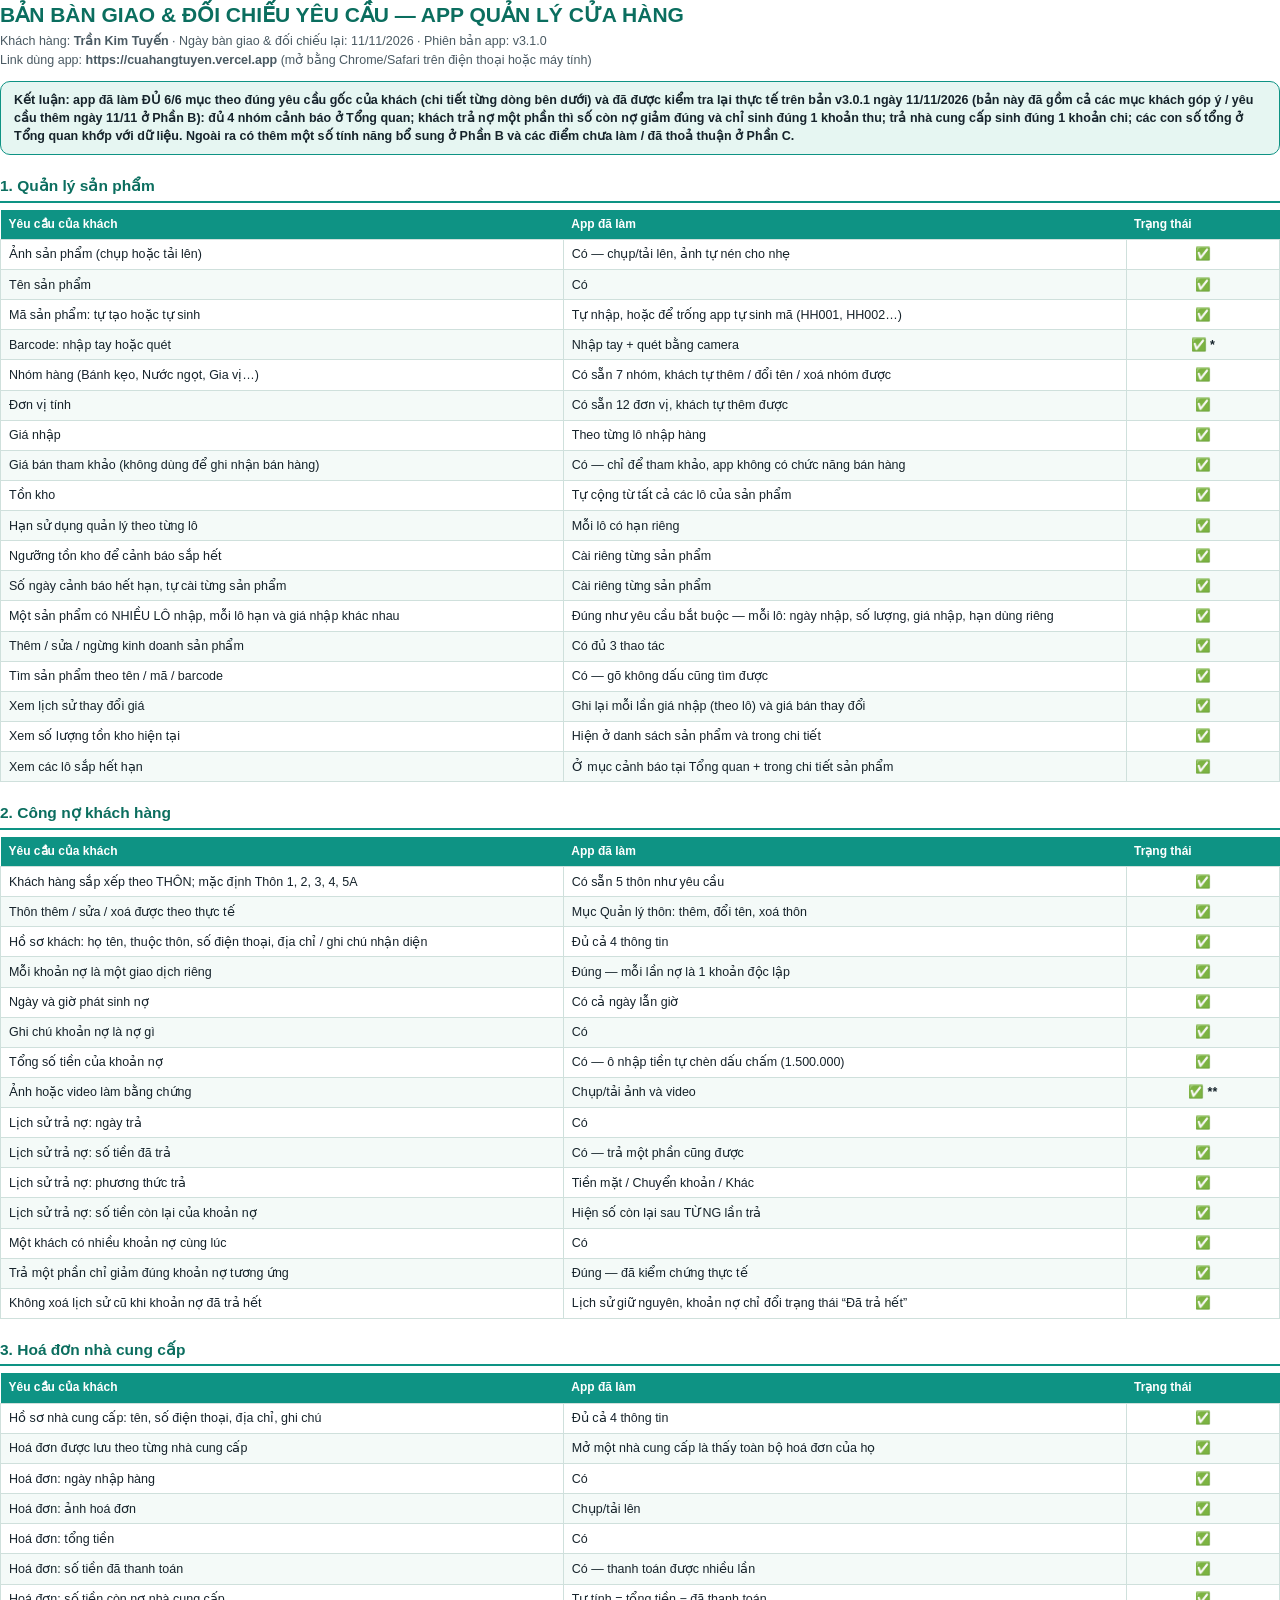
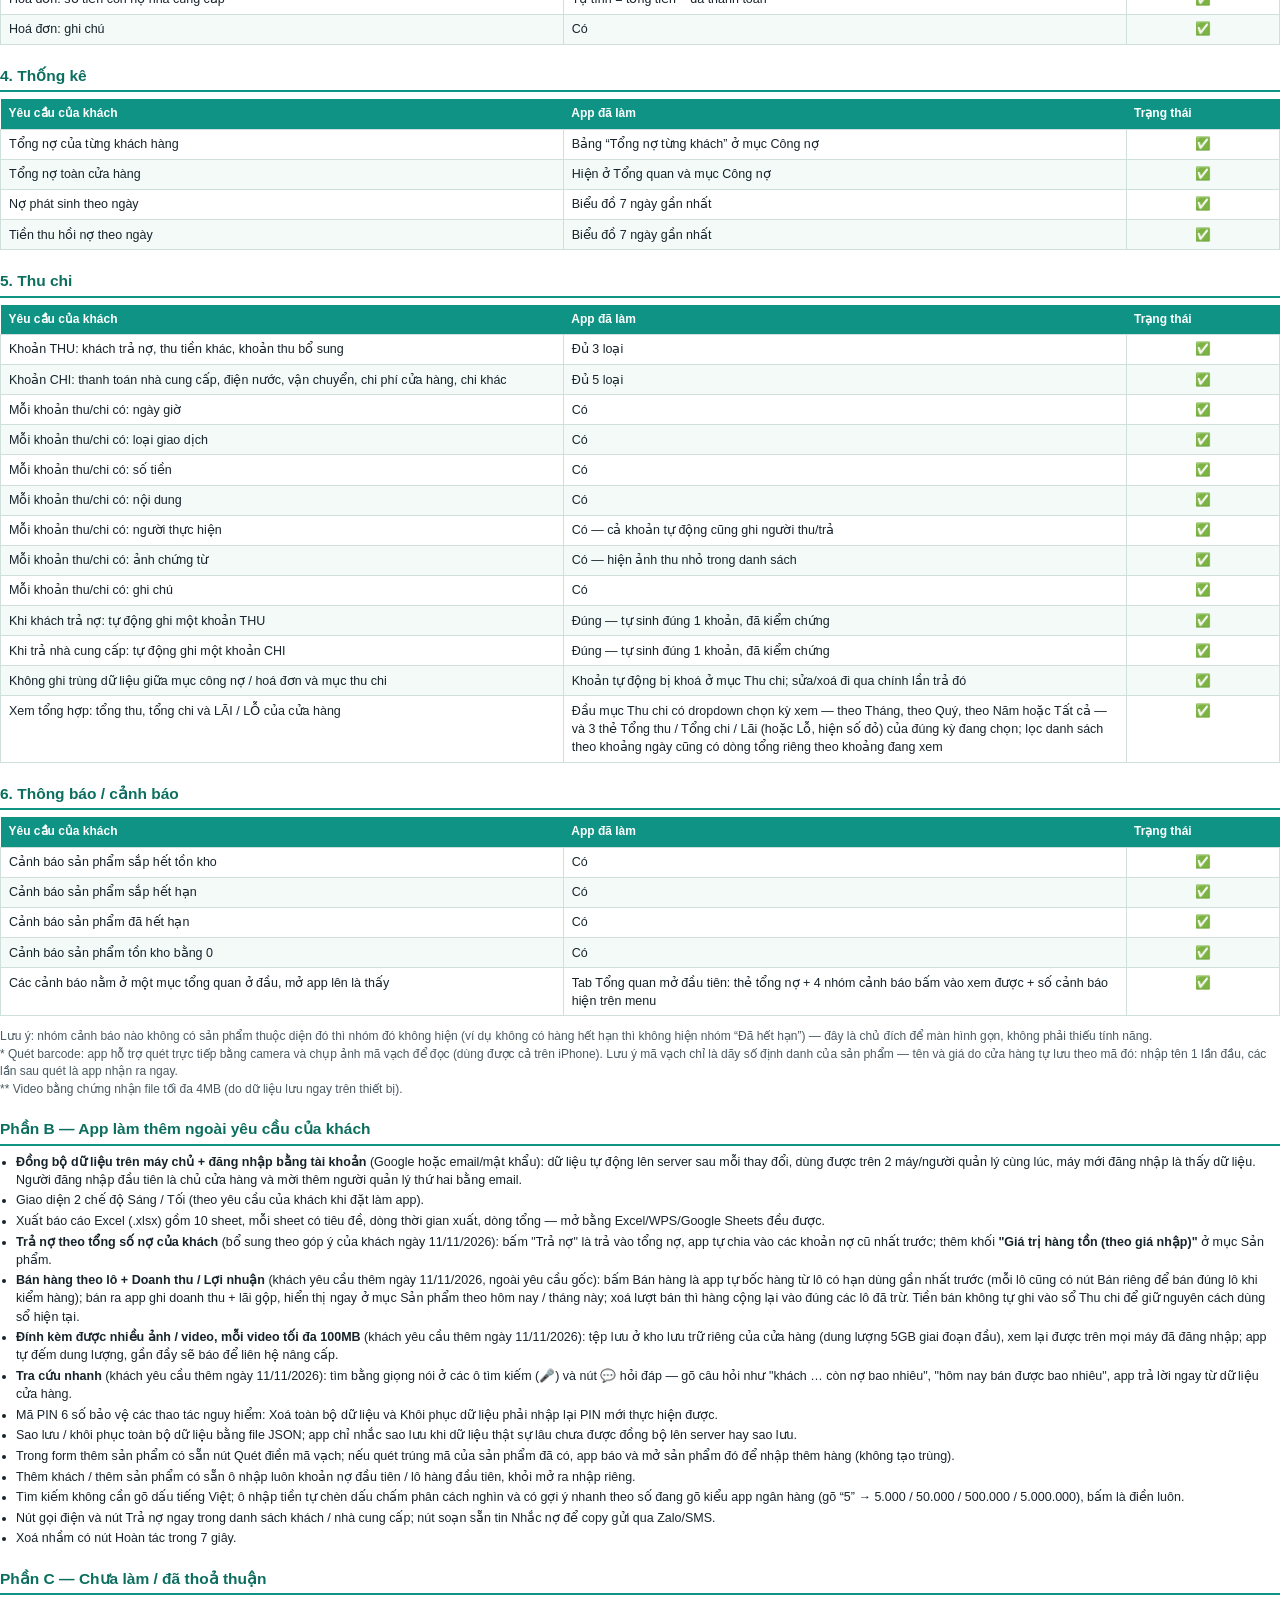
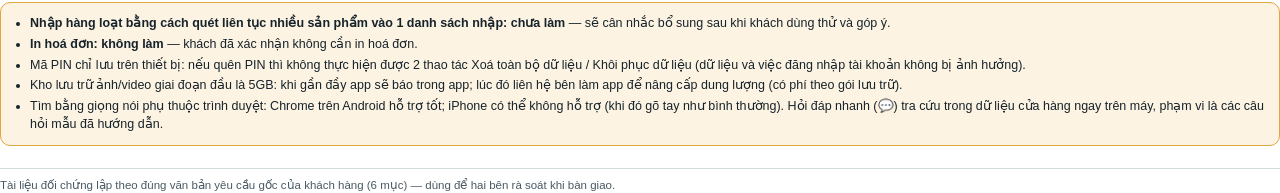
<file: DOI-CHUNG-YEU-CAU.html>
<!DOCTYPE html><html lang="vi"><head><meta charset="utf-8">
<title>Bản bàn giao & đối chiếu yêu cầu — Quản Lý Cửa Hàng</title>
<style>
@page{size:A4;margin:14mm 12mm}
body{font-family:'Segoe UI',Arial,sans-serif;color:#16232b;font-size:12.5px;line-height:1.45;margin:0}
h1{font-size:21px;margin:0 0 2px;color:#0b6e5f}
.meta{color:#4a5a63;margin-bottom:4px}
.concl{background:#e6f6f2;border:1px solid #0e9384;border-radius:10px;padding:9px 13px;margin:12px 0 4px;font-weight:600}
h2{font-size:15.5px;margin:20px 0 7px;color:#0b6e5f;border-bottom:2px solid #0e9384;padding-bottom:3px}
table{width:100%;border-collapse:collapse;margin-bottom:6px}
th{background:#0e9384;color:#fff;text-align:left;padding:6px 8px;font-size:12px}
td{border:1px solid #cfe0dc;padding:5.5px 8px;vertical-align:top}
tr:nth-child(even) td{background:#f4faf8}
td.st{text-align:center;font-weight:700;white-space:nowrap}
.note{color:#4a5a63;font-size:12px}
ul{margin:6px 0 0 16px;padding:0}
li{margin:2.5px 0}
.warn{background:#fdf3e3;border:1px solid #e0a63f;border-radius:10px;padding:9px 13px}
.foot{margin-top:22px;color:#4a5a63;font-size:11.5px;border-top:1px solid #cfe0dc;padding-top:8px}
</style></head><body>
<h1>BẢN BÀN GIAO & ĐỐI CHIẾU YÊU CẦU — APP QUẢN LÝ CỬA HÀNG</h1>
<div class="meta">Khách hàng: <b>Trần Kim Tuyến</b> · Ngày bàn giao & đối chiếu lại: 11/11/2026 · Phiên bản app: v3.1.0<br>
Link dùng app: <b>https://cuahangtuyen.vercel.app</b> (mở bằng Chrome/Safari trên điện thoại hoặc máy tính)</div>
<div class="concl">Kết luận: app đã làm ĐỦ 6/6 mục theo đúng yêu cầu gốc của khách (chi tiết từng dòng bên dưới) và đã được kiểm tra lại thực tế trên bản v3.0.1 ngày 11/11/2026 (bản này đã gồm cả các mục khách góp ý / yêu cầu thêm ngày 11/11 ở Phần B): đủ 4 nhóm cảnh báo ở Tổng quan; khách trả nợ một phần thì số còn nợ giảm đúng và chỉ sinh đúng 1 khoản thu; trả nhà cung cấp sinh đúng 1 khoản chi; các con số tổng ở Tổng quan khớp với dữ liệu. Ngoài ra có thêm một số tính năng bổ sung ở Phần B và các điểm chưa làm / đã thoả thuận ở Phần C.</div>

<h2>1. Quản lý sản phẩm</h2><table><thead><tr><th style="width:44%">Yêu cầu của khách</th><th style="width:44%">App đã làm</th><th style="width:12%">Trạng thái</th></tr></thead><tbody><tr><td>Ảnh sản phẩm (chụp hoặc tải lên)</td><td>Có — chụp/tải lên, ảnh tự nén cho nhẹ</td><td class="st">✅</td></tr><tr><td>Tên sản phẩm</td><td>Có</td><td class="st">✅</td></tr><tr><td>Mã sản phẩm: tự tạo hoặc tự sinh</td><td>Tự nhập, hoặc để trống app tự sinh mã (HH001, HH002…)</td><td class="st">✅</td></tr><tr><td>Barcode: nhập tay hoặc quét</td><td>Nhập tay + quét bằng camera</td><td class="st">✅ *</td></tr><tr><td>Nhóm hàng (Bánh kẹo, Nước ngọt, Gia vị…)</td><td>Có sẵn 7 nhóm, khách tự thêm / đổi tên / xoá nhóm được</td><td class="st">✅</td></tr><tr><td>Đơn vị tính</td><td>Có sẵn 12 đơn vị, khách tự thêm được</td><td class="st">✅</td></tr><tr><td>Giá nhập</td><td>Theo từng lô nhập hàng</td><td class="st">✅</td></tr><tr><td>Giá bán tham khảo (không dùng để ghi nhận bán hàng)</td><td>Có — chỉ để tham khảo, app không có chức năng bán hàng</td><td class="st">✅</td></tr><tr><td>Tồn kho</td><td>Tự cộng từ tất cả các lô của sản phẩm</td><td class="st">✅</td></tr><tr><td>Hạn sử dụng quản lý theo từng lô</td><td>Mỗi lô có hạn riêng</td><td class="st">✅</td></tr><tr><td>Ngưỡng tồn kho để cảnh báo sắp hết</td><td>Cài riêng từng sản phẩm</td><td class="st">✅</td></tr><tr><td>Số ngày cảnh báo hết hạn, tự cài từng sản phẩm</td><td>Cài riêng từng sản phẩm</td><td class="st">✅</td></tr><tr><td>Một sản phẩm có NHIỀU LÔ nhập, mỗi lô hạn và giá nhập khác nhau</td><td>Đúng như yêu cầu bắt buộc — mỗi lô: ngày nhập, số lượng, giá nhập, hạn dùng riêng</td><td class="st">✅</td></tr><tr><td>Thêm / sửa / ngừng kinh doanh sản phẩm</td><td>Có đủ 3 thao tác</td><td class="st">✅</td></tr><tr><td>Tìm sản phẩm theo tên / mã / barcode</td><td>Có — gõ không dấu cũng tìm được</td><td class="st">✅</td></tr><tr><td>Xem lịch sử thay đổi giá</td><td>Ghi lại mỗi lần giá nhập (theo lô) và giá bán thay đổi</td><td class="st">✅</td></tr><tr><td>Xem số lượng tồn kho hiện tại</td><td>Hiện ở danh sách sản phẩm và trong chi tiết</td><td class="st">✅</td></tr><tr><td>Xem các lô sắp hết hạn</td><td>Ở mục cảnh báo tại Tổng quan + trong chi tiết sản phẩm</td><td class="st">✅</td></tr></tbody></table>
<h2>2. Công nợ khách hàng</h2><table><thead><tr><th style="width:44%">Yêu cầu của khách</th><th style="width:44%">App đã làm</th><th style="width:12%">Trạng thái</th></tr></thead><tbody><tr><td>Khách hàng sắp xếp theo THÔN; mặc định Thôn 1, 2, 3, 4, 5A</td><td>Có sẵn 5 thôn như yêu cầu</td><td class="st">✅</td></tr><tr><td>Thôn thêm / sửa / xoá được theo thực tế</td><td>Mục Quản lý thôn: thêm, đổi tên, xoá thôn</td><td class="st">✅</td></tr><tr><td>Hồ sơ khách: họ tên, thuộc thôn, số điện thoại, địa chỉ / ghi chú nhận diện</td><td>Đủ cả 4 thông tin</td><td class="st">✅</td></tr><tr><td>Mỗi khoản nợ là một giao dịch riêng</td><td>Đúng — mỗi lần nợ là 1 khoản độc lập</td><td class="st">✅</td></tr><tr><td>Ngày và giờ phát sinh nợ</td><td>Có cả ngày lẫn giờ</td><td class="st">✅</td></tr><tr><td>Ghi chú khoản nợ là nợ gì</td><td>Có</td><td class="st">✅</td></tr><tr><td>Tổng số tiền của khoản nợ</td><td>Có — ô nhập tiền tự chèn dấu chấm (1.500.000)</td><td class="st">✅</td></tr><tr><td>Ảnh hoặc video làm bằng chứng</td><td>Chụp/tải ảnh và video</td><td class="st">✅ **</td></tr><tr><td>Lịch sử trả nợ: ngày trả</td><td>Có</td><td class="st">✅</td></tr><tr><td>Lịch sử trả nợ: số tiền đã trả</td><td>Có — trả một phần cũng được</td><td class="st">✅</td></tr><tr><td>Lịch sử trả nợ: phương thức trả</td><td>Tiền mặt / Chuyển khoản / Khác</td><td class="st">✅</td></tr><tr><td>Lịch sử trả nợ: số tiền còn lại của khoản nợ</td><td>Hiện số còn lại sau TỪNG lần trả</td><td class="st">✅</td></tr><tr><td>Một khách có nhiều khoản nợ cùng lúc</td><td>Có</td><td class="st">✅</td></tr><tr><td>Trả một phần chỉ giảm đúng khoản nợ tương ứng</td><td>Đúng — đã kiểm chứng thực tế</td><td class="st">✅</td></tr><tr><td>Không xoá lịch sử cũ khi khoản nợ đã trả hết</td><td>Lịch sử giữ nguyên, khoản nợ chỉ đổi trạng thái “Đã trả hết”</td><td class="st">✅</td></tr></tbody></table>
<h2>3. Hoá đơn nhà cung cấp</h2><table><thead><tr><th style="width:44%">Yêu cầu của khách</th><th style="width:44%">App đã làm</th><th style="width:12%">Trạng thái</th></tr></thead><tbody><tr><td>Hồ sơ nhà cung cấp: tên, số điện thoại, địa chỉ, ghi chú</td><td>Đủ cả 4 thông tin</td><td class="st">✅</td></tr><tr><td>Hoá đơn được lưu theo từng nhà cung cấp</td><td>Mở một nhà cung cấp là thấy toàn bộ hoá đơn của họ</td><td class="st">✅</td></tr><tr><td>Hoá đơn: ngày nhập hàng</td><td>Có</td><td class="st">✅</td></tr><tr><td>Hoá đơn: ảnh hoá đơn</td><td>Chụp/tải lên</td><td class="st">✅</td></tr><tr><td>Hoá đơn: tổng tiền</td><td>Có</td><td class="st">✅</td></tr><tr><td>Hoá đơn: số tiền đã thanh toán</td><td>Có — thanh toán được nhiều lần</td><td class="st">✅</td></tr><tr><td>Hoá đơn: số tiền còn nợ nhà cung cấp</td><td>Tự tính = tổng tiền − đã thanh toán</td><td class="st">✅</td></tr><tr><td>Hoá đơn: ghi chú</td><td>Có</td><td class="st">✅</td></tr></tbody></table>
<h2>4. Thống kê</h2><table><thead><tr><th style="width:44%">Yêu cầu của khách</th><th style="width:44%">App đã làm</th><th style="width:12%">Trạng thái</th></tr></thead><tbody><tr><td>Tổng nợ của từng khách hàng</td><td>Bảng “Tổng nợ từng khách” ở mục Công nợ</td><td class="st">✅</td></tr><tr><td>Tổng nợ toàn cửa hàng</td><td>Hiện ở Tổng quan và mục Công nợ</td><td class="st">✅</td></tr><tr><td>Nợ phát sinh theo ngày</td><td>Biểu đồ 7 ngày gần nhất</td><td class="st">✅</td></tr><tr><td>Tiền thu hồi nợ theo ngày</td><td>Biểu đồ 7 ngày gần nhất</td><td class="st">✅</td></tr></tbody></table>
<h2>5. Thu chi</h2><table><thead><tr><th style="width:44%">Yêu cầu của khách</th><th style="width:44%">App đã làm</th><th style="width:12%">Trạng thái</th></tr></thead><tbody><tr><td>Khoản THU: khách trả nợ, thu tiền khác, khoản thu bổ sung</td><td>Đủ 3 loại</td><td class="st">✅</td></tr><tr><td>Khoản CHI: thanh toán nhà cung cấp, điện nước, vận chuyển, chi phí cửa hàng, chi khác</td><td>Đủ 5 loại</td><td class="st">✅</td></tr><tr><td>Mỗi khoản thu/chi có: ngày giờ</td><td>Có</td><td class="st">✅</td></tr><tr><td>Mỗi khoản thu/chi có: loại giao dịch</td><td>Có</td><td class="st">✅</td></tr><tr><td>Mỗi khoản thu/chi có: số tiền</td><td>Có</td><td class="st">✅</td></tr><tr><td>Mỗi khoản thu/chi có: nội dung</td><td>Có</td><td class="st">✅</td></tr><tr><td>Mỗi khoản thu/chi có: người thực hiện</td><td>Có — cả khoản tự động cũng ghi người thu/trả</td><td class="st">✅</td></tr><tr><td>Mỗi khoản thu/chi có: ảnh chứng từ</td><td>Có — hiện ảnh thu nhỏ trong danh sách</td><td class="st">✅</td></tr><tr><td>Mỗi khoản thu/chi có: ghi chú</td><td>Có</td><td class="st">✅</td></tr><tr><td>Khi khách trả nợ: tự động ghi một khoản THU</td><td>Đúng — tự sinh đúng 1 khoản, đã kiểm chứng</td><td class="st">✅</td></tr><tr><td>Khi trả nhà cung cấp: tự động ghi một khoản CHI</td><td>Đúng — tự sinh đúng 1 khoản, đã kiểm chứng</td><td class="st">✅</td></tr><tr><td>Không ghi trùng dữ liệu giữa mục công nợ / hoá đơn và mục thu chi</td><td>Khoản tự động bị khoá ở mục Thu chi; sửa/xoá đi qua chính lần trả đó</td><td class="st">✅</td></tr><tr><td>Xem tổng hợp: tổng thu, tổng chi và LÃI / LỖ của cửa hàng</td><td>Đầu mục Thu chi có dropdown chọn kỳ xem — theo Tháng, theo Quý, theo Năm hoặc Tất cả — và 3 thẻ Tổng thu / Tổng chi / Lãi (hoặc Lỗ, hiện số đỏ) của đúng kỳ đang chọn; lọc danh sách theo khoảng ngày cũng có dòng tổng riêng theo khoảng đang xem</td><td class="st">✅</td></tr></tbody></table>
<h2>6. Thông báo / cảnh báo</h2><table><thead><tr><th style="width:44%">Yêu cầu của khách</th><th style="width:44%">App đã làm</th><th style="width:12%">Trạng thái</th></tr></thead><tbody><tr><td>Cảnh báo sản phẩm sắp hết tồn kho</td><td>Có</td><td class="st">✅</td></tr><tr><td>Cảnh báo sản phẩm sắp hết hạn</td><td>Có</td><td class="st">✅</td></tr><tr><td>Cảnh báo sản phẩm đã hết hạn</td><td>Có</td><td class="st">✅</td></tr><tr><td>Cảnh báo sản phẩm tồn kho bằng 0</td><td>Có</td><td class="st">✅</td></tr><tr><td>Các cảnh báo nằm ở một mục tổng quan ở đầu, mở app lên là thấy</td><td>Tab Tổng quan mở đầu tiên: thẻ tổng nợ + 4 nhóm cảnh báo bấm vào xem được + số cảnh báo hiện trên menu</td><td class="st">✅</td></tr></tbody></table>
<p class="note">Lưu ý: nhóm cảnh báo nào không có sản phẩm thuộc diện đó thì nhóm đó không hiện (ví dụ không có hàng hết hạn thì không hiện nhóm “Đã hết hạn”) — đây là chủ đích để màn hình gọn, không phải thiếu tính năng.<br>
* Quét barcode: app hỗ trợ quét trực tiếp bằng camera và chụp ảnh mã vạch để đọc (dùng được cả trên iPhone). Lưu ý mã vạch chỉ là dãy số định danh của sản phẩm — tên và giá do cửa hàng tự lưu theo mã đó: nhập tên 1 lần đầu, các lần sau quét là app nhận ra ngay.<br>
** Video bằng chứng nhận file tối đa 4MB (do dữ liệu lưu ngay trên thiết bị).</p>

<h2>Phần B — App làm thêm ngoài yêu cầu của khách</h2>
<ul>
<li><b>Đồng bộ dữ liệu trên máy chủ + đăng nhập bằng tài khoản</b> (Google hoặc email/mật khẩu): dữ liệu tự động lên server sau mỗi thay đổi, dùng được trên 2 máy/người quản lý cùng lúc, máy mới đăng nhập là thấy dữ liệu. Người đăng nhập đầu tiên là chủ cửa hàng và mời thêm người quản lý thứ hai bằng email.</li>
<li>Giao diện 2 chế độ Sáng / Tối (theo yêu cầu của khách khi đặt làm app).</li>
<li>Xuất báo cáo Excel (.xlsx) gồm 10 sheet, mỗi sheet có tiêu đề, dòng thời gian xuất, dòng tổng — mở bằng Excel/WPS/Google Sheets đều được.</li>
<li><b>Trả nợ theo tổng số nợ của khách</b> (bổ sung theo góp ý của khách ngày 11/11/2026): bấm "Trả nợ" là trả vào tổng nợ, app tự chia vào các khoản nợ cũ nhất trước; thêm khối <b>"Giá trị hàng tồn (theo giá nhập)"</b> ở mục Sản phẩm.</li>
<li><b>Bán hàng theo lô + Doanh thu / Lợi nhuận</b> (khách yêu cầu thêm ngày 11/11/2026, ngoài yêu cầu gốc): bấm Bán hàng là app tự bốc hàng từ lô có hạn dùng gần nhất trước (mỗi lô cũng có nút Bán riêng để bán đúng lô khi kiểm hàng); bán ra app ghi doanh thu + lãi gộp, hiển thị ngay ở mục Sản phẩm theo hôm nay / tháng này; xoá lượt bán thì hàng cộng lại vào đúng các lô đã trừ. Tiền bán không tự ghi vào sổ Thu chi để giữ nguyên cách dùng sổ hiện tại.</li>
<li><b>Đính kèm được nhiều ảnh / video, mỗi video tối đa 100MB</b> (khách yêu cầu thêm ngày 11/11/2026): tệp lưu ở kho lưu trữ riêng của cửa hàng (dung lượng 5GB giai đoạn đầu), xem lại được trên mọi máy đã đăng nhập; app tự đếm dung lượng, gần đầy sẽ báo để liên hệ nâng cấp.</li>
<li><b>Tra cứu nhanh</b> (khách yêu cầu thêm ngày 11/11/2026): tìm bằng giọng nói ở các ô tìm kiếm (🎤) và nút 💬 hỏi đáp — gõ câu hỏi như "khách … còn nợ bao nhiêu", "hôm nay bán được bao nhiêu", app trả lời ngay từ dữ liệu cửa hàng.</li>
<li>Mã PIN 6 số bảo vệ các thao tác nguy hiểm: Xoá toàn bộ dữ liệu và Khôi phục dữ liệu phải nhập lại PIN mới thực hiện được.</li>
<li>Sao lưu / khôi phục toàn bộ dữ liệu bằng file JSON; app chỉ nhắc sao lưu khi dữ liệu thật sự lâu chưa được đồng bộ lên server hay sao lưu.</li>
<li>Trong form thêm sản phẩm có sẵn nút Quét điền mã vạch; nếu quét trúng mã của sản phẩm đã có, app báo và mở sản phẩm đó để nhập thêm hàng (không tạo trùng).</li>
<li>Thêm khách / thêm sản phẩm có sẵn ô nhập luôn khoản nợ đầu tiên / lô hàng đầu tiên, khỏi mở ra nhập riêng.</li>
<li>Tìm kiếm không cần gõ dấu tiếng Việt; ô nhập tiền tự chèn dấu chấm phân cách nghìn và có gợi ý nhanh theo số đang gõ kiểu app ngân hàng (gõ “5” → 5.000 / 50.000 / 500.000 / 5.000.000), bấm là điền luôn.</li>
<li>Nút gọi điện và nút Trả nợ ngay trong danh sách khách / nhà cung cấp; nút soạn sẵn tin Nhắc nợ để copy gửi qua Zalo/SMS.</li>
<li>Xoá nhầm có nút Hoàn tác trong 7 giây.</li>
</ul>

<h2>Phần C — Chưa làm / đã thoả thuận</h2>
<div class="warn">
<ul style="margin-top:0">
<li><b>Nhập hàng loạt bằng cách quét liên tục nhiều sản phẩm vào 1 danh sách nhập: chưa làm</b> — sẽ cân nhắc bổ sung sau khi khách dùng thử và góp ý.</li>
<li><b>In hoá đơn: không làm</b> — khách đã xác nhận không cần in hoá đơn.</li>
<li>Mã PIN chỉ lưu trên thiết bị: nếu quên PIN thì không thực hiện được 2 thao tác Xoá toàn bộ dữ liệu / Khôi phục dữ liệu (dữ liệu và việc đăng nhập tài khoản không bị ảnh hưởng).</li>
<li>Kho lưu trữ ảnh/video giai đoạn đầu là 5GB: khi gần đầy app sẽ báo trong app; lúc đó liên hệ bên làm app để nâng cấp dung lượng (có phí theo gói lưu trữ).</li>
<li>Tìm bằng giọng nói phụ thuộc trình duyệt: Chrome trên Android hỗ trợ tốt; iPhone có thể không hỗ trợ (khi đó gõ tay như bình thường). Hỏi đáp nhanh (💬) tra cứu trong dữ liệu cửa hàng ngay trên máy, phạm vi là các câu hỏi mẫu đã hướng dẫn.</li>
</ul>
</div>
<div class="foot">Tài liệu đối chứng lập theo đúng văn bản yêu cầu gốc của khách hàng (6 mục) — dùng để hai bên rà soát khi bàn giao.</div>
</body></html>
</file>
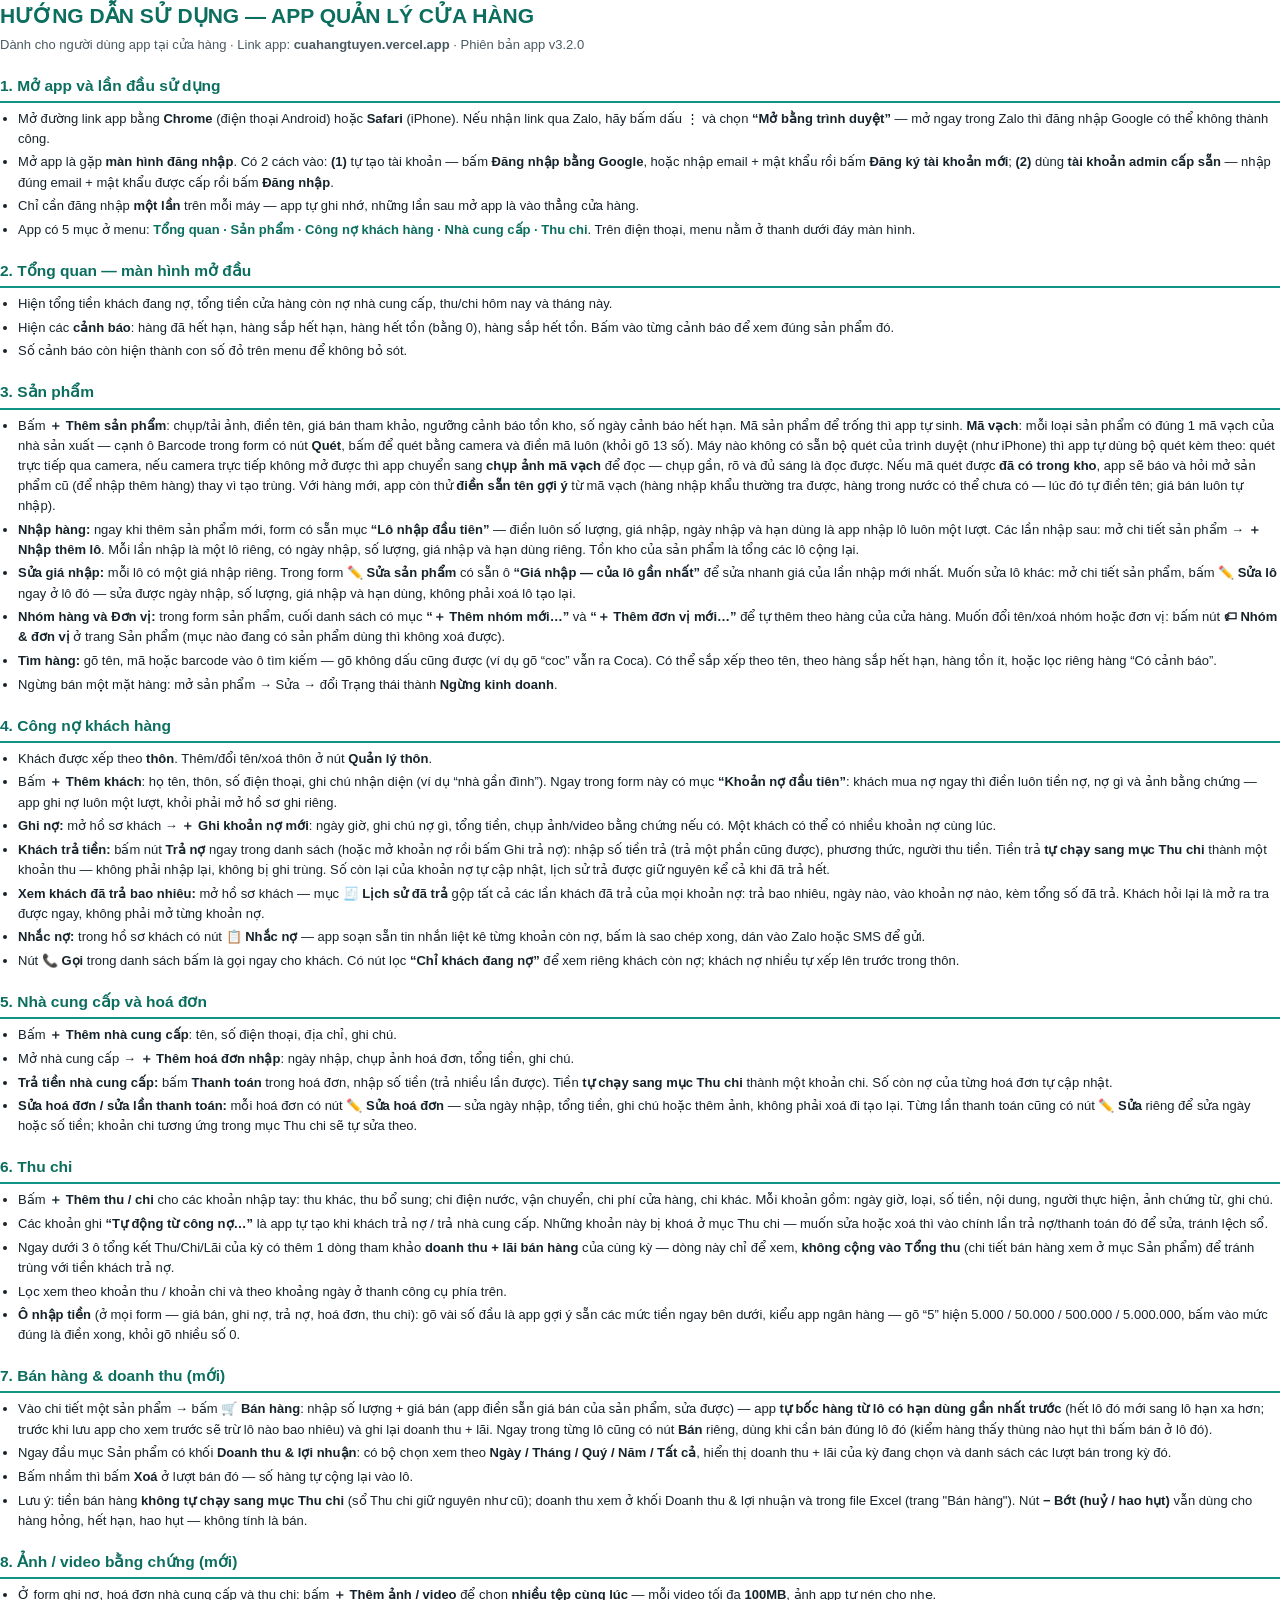
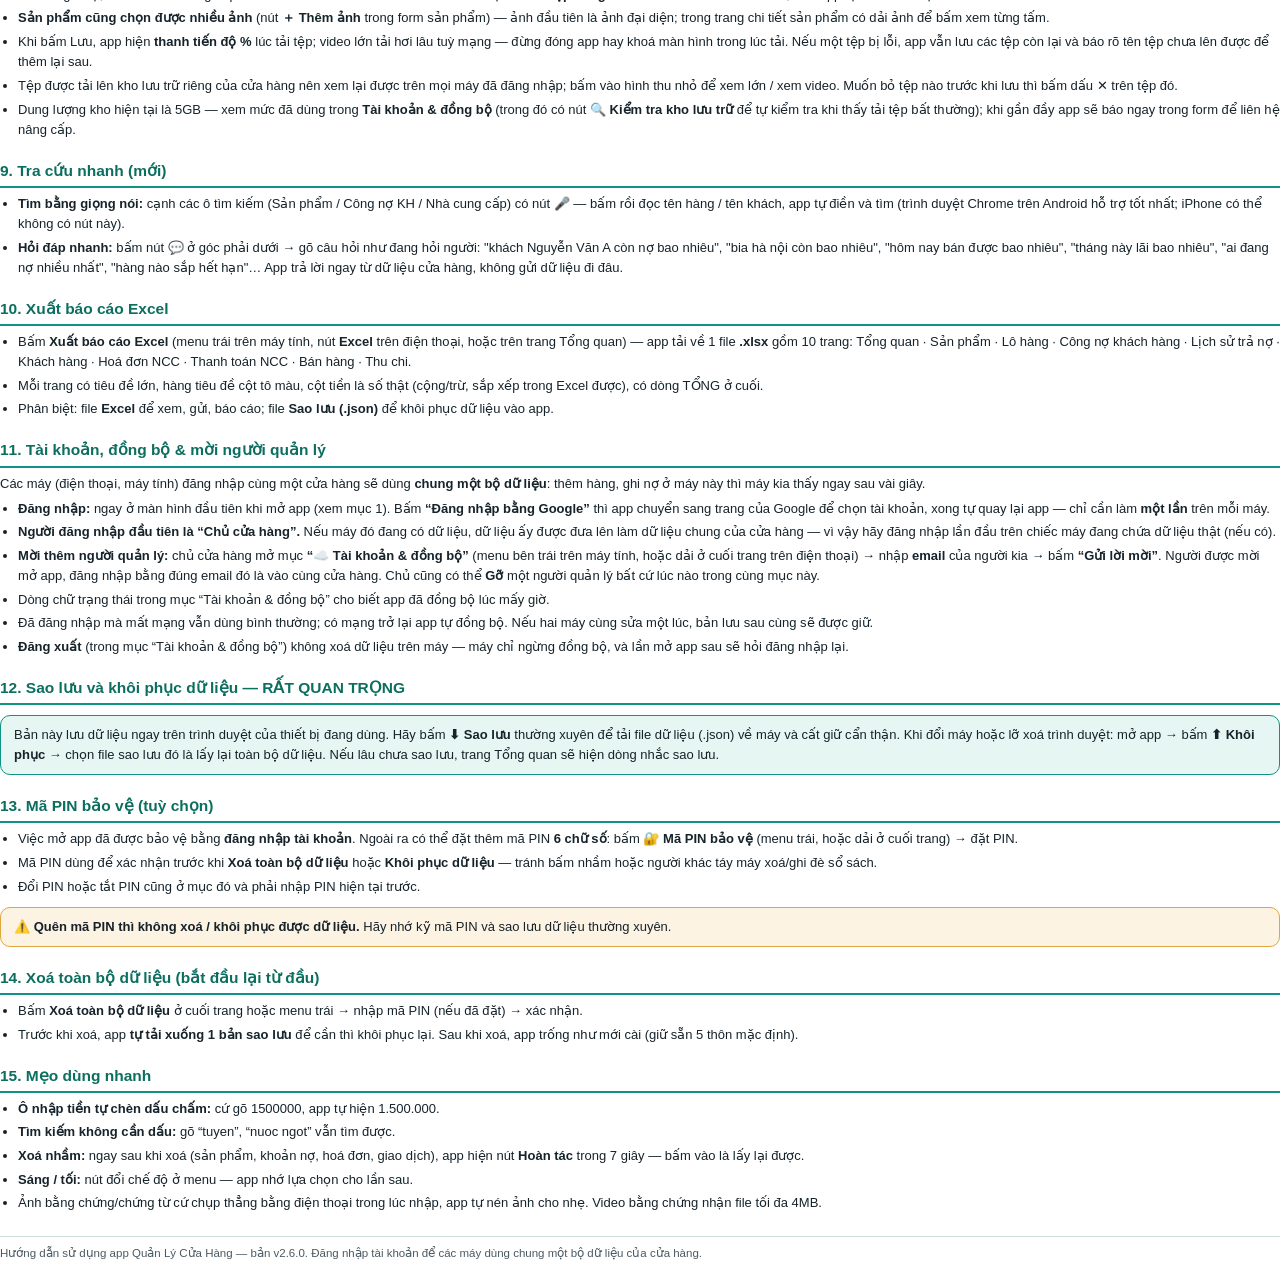
<file: HUONG-DAN.html>
<!DOCTYPE html><html lang="vi"><head><meta charset="utf-8">
<title>Hướng dẫn sử dụng — Quản Lý Cửa Hàng</title>
<style>
@page{size:A4;margin:14mm 12mm}
body{font-family:'Segoe UI',Arial,sans-serif;color:#16232b;font-size:13px;line-height:1.55;margin:0}
h1{font-size:21px;margin:0 0 2px;color:#0b6e5f}
.meta{color:#4a5a63;margin-bottom:6px}
h2{font-size:15.5px;margin:19px 0 6px;color:#0b6e5f;border-bottom:2px solid #0e9384;padding-bottom:3px}
p{margin:5px 0}
ul,ol{margin:5px 0 5px 18px;padding:0}
li{margin:3.5px 0}
b.k{color:#0b6e5f}
.box{background:#e6f6f2;border:1px solid #0e9384;border-radius:10px;padding:9px 13px;margin:10px 0}
.warn{background:#fdf3e3;border:1px solid #e0a63f;border-radius:10px;padding:9px 13px;margin:10px 0}
.foot{margin-top:22px;color:#4a5a63;font-size:11.5px;border-top:1px solid #cfe0dc;padding-top:8px}
</style></head><body>
<h1>HƯỚNG DẪN SỬ DỤNG — APP QUẢN LÝ CỬA HÀNG</h1>
<div class="meta">Dành cho người dùng app tại cửa hàng · Link app: <b>cuahangtuyen.vercel.app</b> · Phiên bản app v3.2.0</div>

<h2>1. Mở app và lần đầu sử dụng</h2>
<ul>
<li>Mở đường link app bằng <b>Chrome</b> (điện thoại Android) hoặc <b>Safari</b> (iPhone). Nếu nhận link qua Zalo, hãy bấm dấu ⋮ và chọn <b>“Mở bằng trình duyệt”</b> — mở ngay trong Zalo thì đăng nhập Google có thể không thành công.</li>
<li>Mở app là gặp <b>màn hình đăng nhập</b>. Có 2 cách vào: <b>(1)</b> tự tạo tài khoản — bấm <b>Đăng nhập bằng Google</b>, hoặc nhập email + mật khẩu rồi bấm <b>Đăng ký tài khoản mới</b>; <b>(2)</b> dùng <b>tài khoản admin cấp sẵn</b> — nhập đúng email + mật khẩu được cấp rồi bấm <b>Đăng nhập</b>.</li>
<li>Chỉ cần đăng nhập <b>một lần</b> trên mỗi máy — app tự ghi nhớ, những lần sau mở app là vào thẳng cửa hàng.</li>
<li>App có 5 mục ở menu: <b class="k">Tổng quan · Sản phẩm · Công nợ khách hàng · Nhà cung cấp · Thu chi</b>. Trên điện thoại, menu nằm ở thanh dưới đáy màn hình.</li>
</ul>

<h2>2. Tổng quan — màn hình mở đầu</h2>
<ul>
<li>Hiện tổng tiền khách đang nợ, tổng tiền cửa hàng còn nợ nhà cung cấp, thu/chi hôm nay và tháng này.</li>
<li>Hiện các <b>cảnh báo</b>: hàng đã hết hạn, hàng sắp hết hạn, hàng hết tồn (bằng 0), hàng sắp hết tồn. Bấm vào từng cảnh báo để xem đúng sản phẩm đó.</li>
<li>Số cảnh báo còn hiện thành con số đỏ trên menu để không bỏ sót.</li>
</ul>

<h2>3. Sản phẩm</h2>
<ul>
<li>Bấm <b>＋ Thêm sản phẩm</b>: chụp/tải ảnh, điền tên, giá bán tham khảo, ngưỡng cảnh báo tồn kho, số ngày cảnh báo hết hạn. Mã sản phẩm để trống thì app tự sinh. <b>Mã vạch</b>: mỗi loại sản phẩm có đúng 1 mã vạch của nhà sản xuất — cạnh ô Barcode trong form có nút <b>Quét</b>, bấm để quét bằng camera và điền mã luôn (khỏi gõ 13 số). Máy nào không có sẵn bộ quét của trình duyệt (như iPhone) thì app tự dùng bộ quét kèm theo: quét trực tiếp qua camera, nếu camera trực tiếp không mở được thì app chuyển sang <b>chụp ảnh mã vạch</b> để đọc — chụp gần, rõ và đủ sáng là đọc được. Nếu mã quét được <b>đã có trong kho</b>, app sẽ báo và hỏi mở sản phẩm cũ (để nhập thêm hàng) thay vì tạo trùng. Với hàng mới, app còn thử <b>điền sẵn tên gợi ý</b> từ mã vạch (hàng nhập khẩu thường tra được, hàng trong nước có thể chưa có — lúc đó tự điền tên; giá bán luôn tự nhập).</li>
<li><b>Nhập hàng:</b> ngay khi thêm sản phẩm mới, form có sẵn mục <b>“Lô nhập đầu tiên”</b> — điền luôn số lượng, giá nhập, ngày nhập và hạn dùng là app nhập lô luôn một lượt. Các lần nhập sau: mở chi tiết sản phẩm → <b>＋ Nhập thêm lô</b>. Mỗi lần nhập là một lô riêng, có ngày nhập, số lượng, giá nhập và hạn dùng riêng. Tồn kho của sản phẩm là tổng các lô cộng lại.</li>
<li><b>Sửa giá nhập:</b> mỗi lô có một giá nhập riêng. Trong form <b>✏️ Sửa sản phẩm</b> có sẵn ô <b>“Giá nhập — của lô gần nhất”</b> để sửa nhanh giá của lần nhập mới nhất. Muốn sửa lô khác: mở chi tiết sản phẩm, bấm <b>✏️ Sửa lô</b> ngay ở lô đó — sửa được ngày nhập, số lượng, giá nhập và hạn dùng, không phải xoá lô tạo lại.</li>
<li><b>Nhóm hàng và Đơn vị:</b> trong form sản phẩm, cuối danh sách có mục <b>“＋ Thêm nhóm mới…”</b> và <b>“＋ Thêm đơn vị mới…”</b> để tự thêm theo hàng của cửa hàng. Muốn đổi tên/xoá nhóm hoặc đơn vị: bấm nút <b>🏷 Nhóm &amp; đơn vị</b> ở trang Sản phẩm (mục nào đang có sản phẩm dùng thì không xoá được).</li>
<li><b>Tìm hàng:</b> gõ tên, mã hoặc barcode vào ô tìm kiếm — gõ không dấu cũng được (ví dụ gõ “coc” vẫn ra Coca). Có thể sắp xếp theo tên, theo hàng sắp hết hạn, hàng tồn ít, hoặc lọc riêng hàng “Có cảnh báo”.</li>
<li>Ngừng bán một mặt hàng: mở sản phẩm → Sửa → đổi Trạng thái thành <b>Ngừng kinh doanh</b>.</li>
</ul>

<h2>4. Công nợ khách hàng</h2>
<ul>
<li>Khách được xếp theo <b>thôn</b>. Thêm/đổi tên/xoá thôn ở nút <b>Quản lý thôn</b>.</li>
<li>Bấm <b>＋ Thêm khách</b>: họ tên, thôn, số điện thoại, ghi chú nhận diện (ví dụ “nhà gần đình”). Ngay trong form này có mục <b>“Khoản nợ đầu tiên”</b>: khách mua nợ ngay thì điền luôn tiền nợ, nợ gì và ảnh bằng chứng — app ghi nợ luôn một lượt, khỏi phải mở hồ sơ ghi riêng.</li>
<li><b>Ghi nợ:</b> mở hồ sơ khách → <b>＋ Ghi khoản nợ mới</b>: ngày giờ, ghi chú nợ gì, tổng tiền, chụp ảnh/video bằng chứng nếu có. Một khách có thể có nhiều khoản nợ cùng lúc.</li>
<li><b>Khách trả tiền:</b> bấm nút <b>Trả nợ</b> ngay trong danh sách (hoặc mở khoản nợ rồi bấm Ghi trả nợ): nhập số tiền trả (trả một phần cũng được), phương thức, người thu tiền. Tiền trả <b>tự chạy sang mục Thu chi</b> thành một khoản thu — không phải nhập lại, không bị ghi trùng. Số còn lại của khoản nợ tự cập nhật, lịch sử trả được giữ nguyên kể cả khi đã trả hết.</li>
<li><b>Xem khách đã trả bao nhiêu:</b> mở hồ sơ khách — mục <b>🧾 Lịch sử đã trả</b> gộp tất cả các lần khách đã trả của mọi khoản nợ: trả bao nhiêu, ngày nào, vào khoản nợ nào, kèm tổng số đã trả. Khách hỏi lại là mở ra tra được ngay, không phải mở từng khoản nợ.</li>
<li><b>Nhắc nợ:</b> trong hồ sơ khách có nút <b>📋 Nhắc nợ</b> — app soạn sẵn tin nhắn liệt kê từng khoản còn nợ, bấm là sao chép xong, dán vào Zalo hoặc SMS để gửi.</li>
<li>Nút <b>📞 Gọi</b> trong danh sách bấm là gọi ngay cho khách. Có nút lọc <b>“Chỉ khách đang nợ”</b> để xem riêng khách còn nợ; khách nợ nhiều tự xếp lên trước trong thôn.</li>
</ul>

<h2>5. Nhà cung cấp và hoá đơn</h2>
<ul>
<li>Bấm <b>＋ Thêm nhà cung cấp</b>: tên, số điện thoại, địa chỉ, ghi chú.</li>
<li>Mở nhà cung cấp → <b>＋ Thêm hoá đơn nhập</b>: ngày nhập, chụp ảnh hoá đơn, tổng tiền, ghi chú.</li>
<li><b>Trả tiền nhà cung cấp:</b> bấm <b>Thanh toán</b> trong hoá đơn, nhập số tiền (trả nhiều lần được). Tiền <b>tự chạy sang mục Thu chi</b> thành một khoản chi. Số còn nợ của từng hoá đơn tự cập nhật.</li>
<li><b>Sửa hoá đơn / sửa lần thanh toán:</b> mỗi hoá đơn có nút <b>✏️ Sửa hoá đơn</b> — sửa ngày nhập, tổng tiền, ghi chú hoặc thêm ảnh, không phải xoá đi tạo lại. Từng lần thanh toán cũng có nút <b>✏️ Sửa</b> riêng để sửa ngày hoặc số tiền; khoản chi tương ứng trong mục Thu chi sẽ tự sửa theo.</li>
</ul>

<h2>6. Thu chi</h2>
<ul>
<li>Bấm <b>＋ Thêm thu / chi</b> cho các khoản nhập tay: thu khác, thu bổ sung; chi điện nước, vận chuyển, chi phí cửa hàng, chi khác. Mỗi khoản gồm: ngày giờ, loại, số tiền, nội dung, người thực hiện, ảnh chứng từ, ghi chú.</li>
<li>Các khoản ghi <b>“Tự động từ công nợ…”</b> là app tự tạo khi khách trả nợ / trả nhà cung cấp. Những khoản này bị khoá ở mục Thu chi — muốn sửa hoặc xoá thì vào chính lần trả nợ/thanh toán đó để sửa, tránh lệch sổ.</li>
<li>Ngay dưới 3 ô tổng kết Thu/Chi/Lãi của kỳ có thêm 1 dòng tham khảo <b>doanh thu + lãi bán hàng</b> của cùng kỳ — dòng này chỉ để xem, <b>không cộng vào Tổng thu</b> (chi tiết bán hàng xem ở mục Sản phẩm) để tránh trùng với tiền khách trả nợ.</li>
<li>Lọc xem theo khoản thu / khoản chi và theo khoảng ngày ở thanh công cụ phía trên.</li>
<li><b>Ô nhập tiền</b> (ở mọi form — giá bán, ghi nợ, trả nợ, hoá đơn, thu chi): gõ vài số đầu là app gợi ý sẵn các mức tiền ngay bên dưới, kiểu app ngân hàng — gõ “5” hiện 5.000 / 50.000 / 500.000 / 5.000.000, bấm vào mức đúng là điền xong, khỏi gõ nhiều số 0.</li>
</ul>

<h2>7. Bán hàng &amp; doanh thu (mới)</h2>
<ul>
<li>Vào chi tiết một sản phẩm → bấm <b>🛒 Bán hàng</b>: nhập số lượng + giá bán (app điền sẵn giá bán của sản phẩm, sửa được) — app <b>tự bốc hàng từ lô có hạn dùng gần nhất trước</b> (hết lô đó mới sang lô hạn xa hơn; trước khi lưu app cho xem trước sẽ trừ lô nào bao nhiêu) và ghi lại doanh thu + lãi. Ngay trong từng lô cũng có nút <b>Bán</b> riêng, dùng khi cần bán đúng lô đó (kiểm hàng thấy thùng nào hụt thì bấm bán ở lô đó).</li>
<li>Ngay đầu mục Sản phẩm có khối <b>Doanh thu &amp; lợi nhuận</b>: có bộ chọn xem theo <b>Ngày / Tháng / Quý / Năm / Tất cả</b>, hiển thị doanh thu + lãi của kỳ đang chọn và danh sách các lượt bán trong kỳ đó.</li>
<li>Bấm nhầm thì bấm <b>Xoá</b> ở lượt bán đó — số hàng tự cộng lại vào lô.</li>
<li>Lưu ý: tiền bán hàng <b>không tự chạy sang mục Thu chi</b> (sổ Thu chi giữ nguyên như cũ); doanh thu xem ở khối Doanh thu &amp; lợi nhuận và trong file Excel (trang "Bán hàng"). Nút <b>− Bớt (huỷ / hao hụt)</b> vẫn dùng cho hàng hỏng, hết hạn, hao hụt — không tính là bán.</li>
</ul>
<h2>8. Ảnh / video bằng chứng (mới)</h2>
<ul>
<li>Ở form ghi nợ, hoá đơn nhà cung cấp và thu chi: bấm <b>＋ Thêm ảnh / video</b> để chọn <b>nhiều tệp cùng lúc</b> — mỗi video tối đa <b>100MB</b>, ảnh app tự nén cho nhẹ.</li>
<li><b>Sản phẩm cũng chọn được nhiều ảnh</b> (nút <b>＋ Thêm ảnh</b> trong form sản phẩm) — ảnh đầu tiên là ảnh đại diện; trong trang chi tiết sản phẩm có dải ảnh để bấm xem từng tấm.</li>
<li>Khi bấm Lưu, app hiện <b>thanh tiến độ %</b> lúc tải tệp; video lớn tải hơi lâu tuỳ mạng — đừng đóng app hay khoá màn hình trong lúc tải. Nếu một tệp bị lỗi, app vẫn lưu các tệp còn lại và báo rõ tên tệp chưa lên được để thêm lại sau.</li>
<li>Tệp được tải lên kho lưu trữ riêng của cửa hàng nên xem lại được trên mọi máy đã đăng nhập; bấm vào hình thu nhỏ để xem lớn / xem video. Muốn bỏ tệp nào trước khi lưu thì bấm dấu ✕ trên tệp đó.</li>
<li>Dung lượng kho hiện tại là 5GB — xem mức đã dùng trong <b>Tài khoản &amp; đồng bộ</b> (trong đó có nút <b>🔍 Kiểm tra kho lưu trữ</b> để tự kiểm tra khi thấy tải tệp bất thường); khi gần đầy app sẽ báo ngay trong form để liên hệ nâng cấp.</li>
</ul>
<h2>9. Tra cứu nhanh (mới)</h2>
<ul>
<li><b>Tìm bằng giọng nói:</b> cạnh các ô tìm kiếm (Sản phẩm / Công nợ KH / Nhà cung cấp) có nút 🎤 — bấm rồi đọc tên hàng / tên khách, app tự điền và tìm (trình duyệt Chrome trên Android hỗ trợ tốt nhất; iPhone có thể không có nút này).</li>
<li><b>Hỏi đáp nhanh:</b> bấm nút <b>💬</b> ở góc phải dưới → gõ câu hỏi như đang hỏi người: "khách Nguyễn Văn A còn nợ bao nhiêu", "bia hà nội còn bao nhiêu", "hôm nay bán được bao nhiêu", "tháng này lãi bao nhiêu", "ai đang nợ nhiều nhất", "hàng nào sắp hết hạn"… App trả lời ngay từ dữ liệu cửa hàng, không gửi dữ liệu đi đâu.</li>
</ul>
<h2>10. Xuất báo cáo Excel</h2>
<ul>
<li>Bấm <b>Xuất báo cáo Excel</b> (menu trái trên máy tính, nút <b>Excel</b> trên điện thoại, hoặc trên trang Tổng quan) — app tải về 1 file <b>.xlsx</b> gồm 10 trang: Tổng quan · Sản phẩm · Lô hàng · Công nợ khách hàng · Lịch sử trả nợ · Khách hàng · Hoá đơn NCC · Thanh toán NCC · Bán hàng · Thu chi.</li>
<li>Mỗi trang có tiêu đề lớn, hàng tiêu đề cột tô màu, cột tiền là số thật (cộng/trừ, sắp xếp trong Excel được), có dòng TỔNG ở cuối.</li>
<li>Phân biệt: file <b>Excel</b> để xem, gửi, báo cáo; file <b>Sao lưu (.json)</b> để khôi phục dữ liệu vào app.</li>
</ul>

<h2>11. Tài khoản, đồng bộ &amp; mời người quản lý</h2>
<p>Các máy (điện thoại, máy tính) đăng nhập cùng một cửa hàng sẽ dùng <strong>chung một bộ dữ liệu</strong>: thêm hàng, ghi nợ ở máy này thì máy kia thấy ngay sau vài giây.</p>
<ul>
<li><strong>Đăng nhập:</strong> ngay ở màn hình đầu tiên khi mở app (xem mục 1). Bấm <strong>“Đăng nhập bằng Google”</strong> thì app chuyển sang trang của Google để chọn tài khoản, xong tự quay lại app — chỉ cần làm <strong>một lần</strong> trên mỗi máy.</li>
<li><strong>Người đăng nhập đầu tiên là “Chủ cửa hàng”.</strong> Nếu máy đó đang có dữ liệu, dữ liệu ấy được đưa lên làm dữ liệu chung của cửa hàng — vì vậy hãy đăng nhập lần đầu trên chiếc máy đang chứa dữ liệu thật (nếu có).</li>
<li><strong>Mời thêm người quản lý:</strong> chủ cửa hàng mở mục <strong>“☁️ Tài khoản &amp; đồng bộ”</strong> (menu bên trái trên máy tính, hoặc dải ở cuối trang trên điện thoại) → nhập <strong>email</strong> của người kia → bấm <strong>“Gửi lời mời”</strong>. Người được mời mở app, đăng nhập bằng đúng email đó là vào cùng cửa hàng. Chủ cũng có thể <strong>Gỡ</strong> một người quản lý bất cứ lúc nào trong cùng mục này.</li>
<li>Dòng chữ trạng thái trong mục “Tài khoản &amp; đồng bộ” cho biết app đã đồng bộ lúc mấy giờ.</li>
<li>Đã đăng nhập mà mất mạng vẫn dùng bình thường; có mạng trở lại app tự đồng bộ. Nếu hai máy cùng sửa một lúc, bản lưu sau cùng sẽ được giữ.</li>
<li><strong>Đăng xuất</strong> (trong mục “Tài khoản &amp; đồng bộ”) không xoá dữ liệu trên máy — máy chỉ ngừng đồng bộ, và lần mở app sau sẽ hỏi đăng nhập lại.</li>
</ul>
<h2>12. Sao lưu và khôi phục dữ liệu — RẤT QUAN TRỌNG</h2>
<div class="box">Bản này lưu dữ liệu ngay trên trình duyệt của thiết bị đang dùng. Hãy bấm <b>⬇ Sao lưu</b> thường xuyên để tải file dữ liệu (.json) về máy và cất giữ cẩn thận. Khi đổi máy hoặc lỡ xoá trình duyệt: mở app → bấm <b>⬆ Khôi phục</b> → chọn file sao lưu đó là lấy lại toàn bộ dữ liệu. Nếu lâu chưa sao lưu, trang Tổng quan sẽ hiện dòng nhắc sao lưu.</div>

<h2>13. Mã PIN bảo vệ (tuỳ chọn)</h2>
<ul>
<li>Việc mở app đã được bảo vệ bằng <b>đăng nhập tài khoản</b>. Ngoài ra có thể đặt thêm mã PIN <b>6 chữ số</b>: bấm <b>🔐 Mã PIN bảo vệ</b> (menu trái, hoặc dải ở cuối trang) → đặt PIN.</li>
<li>Mã PIN dùng để xác nhận trước khi <b>Xoá toàn bộ dữ liệu</b> hoặc <b>Khôi phục dữ liệu</b> — tránh bấm nhầm hoặc người khác táy máy xoá/ghi đè sổ sách.</li>
<li>Đổi PIN hoặc tắt PIN cũng ở mục đó và phải nhập PIN hiện tại trước.</li>
</ul>
<div class="warn">⚠️ <b>Quên mã PIN thì không xoá / khôi phục được dữ liệu.</b> Hãy nhớ kỹ mã PIN và sao lưu dữ liệu thường xuyên.</div>

<h2>14. Xoá toàn bộ dữ liệu (bắt đầu lại từ đầu)</h2>
<ul>
<li>Bấm <b>Xoá toàn bộ dữ liệu</b> ở cuối trang hoặc menu trái → nhập mã PIN (nếu đã đặt) → xác nhận.</li>
<li>Trước khi xoá, app <b>tự tải xuống 1 bản sao lưu</b> để cần thì khôi phục lại. Sau khi xoá, app trống như mới cài (giữ sẵn 5 thôn mặc định).</li>
</ul>

<h2>15. Mẹo dùng nhanh</h2>
<ul>
<li><b>Ô nhập tiền tự chèn dấu chấm:</b> cứ gõ 1500000, app tự hiện 1.500.000.</li>
<li><b>Tìm kiếm không cần dấu:</b> gõ “tuyen”, “nuoc ngot” vẫn tìm được.</li>
<li><b>Xoá nhầm:</b> ngay sau khi xoá (sản phẩm, khoản nợ, hoá đơn, giao dịch), app hiện nút <b>Hoàn tác</b> trong 7 giây — bấm vào là lấy lại được.</li>
<li><b>Sáng / tối:</b> nút đổi chế độ ở menu — app nhớ lựa chọn cho lần sau.</li>
<li>Ảnh bằng chứng/chứng từ cứ chụp thẳng bằng điện thoại trong lúc nhập, app tự nén ảnh cho nhẹ. Video bằng chứng nhận file tối đa 4MB.</li>
</ul>

<div class="foot">Hướng dẫn sử dụng app Quản Lý Cửa Hàng — bản v2.6.0. Đăng nhập tài khoản để các máy dùng chung một bộ dữ liệu của cửa hàng.</div>
</body></html>
</file>
